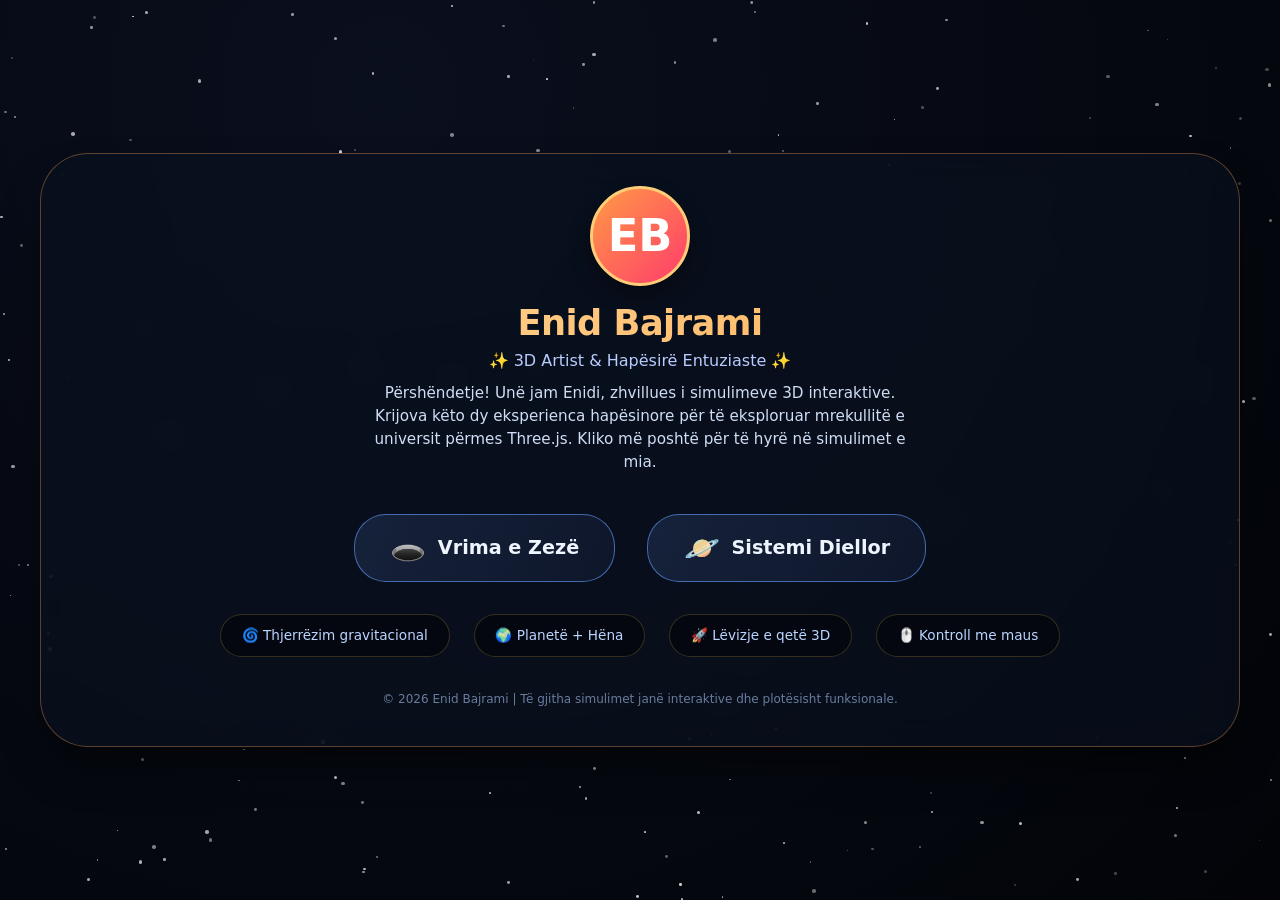
<file: index.html>
<!DOCTYPE html>
<html lang="sq">
<head>
    <meta charset="UTF-8">
    <meta name="viewport" content="width=device-width, initial-scale=1.0, viewport-fit=cover">
    <title>Enid Bajrami | Hapësira 3D</title>
    <style>
        * {
            margin: 0;
            padding: 0;
            box-sizing: border-box;
        }

        body {
            font-family: 'Segoe UI', 'Poppins', 'Inter', system-ui, -apple-system, sans-serif;
            background: radial-gradient(circle at 30% 10%, #0a0f1e, #020408);
            min-height: 100vh;
            display: flex;
            align-items: center;
            justify-content: center;
            padding: 1.5rem;
            position: relative;
        }

        /* Animated stars background */
        .star-bg {
            position: fixed;
            top: 0;
            left: 0;
            width: 100%;
            height: 100%;
            pointer-events: none;
            z-index: 0;
            overflow: hidden;
        }

        .star {
            position: absolute;
            background-color: white;
            border-radius: 50%;
            opacity: 0.5;
            animation: twinkle 2.5s infinite alternate;
        }

        @keyframes twinkle {
            0% { opacity: 0.2; transform: scale(1); }
            100% { opacity: 1; transform: scale(1.2); }
        }

        .container {
            max-width: 1200px;
            width: 100%;
            position: relative;
            z-index: 2;
        }

        /* Card kryesore */
        .main-card {
            background: rgba(10, 18, 32, 0.65);
            backdrop-filter: blur(16px);
            border-radius: 3rem;
            padding: 2rem 2rem 2.5rem;
            border: 1px solid rgba(255, 160, 80, 0.35);
            box-shadow: 0 25px 45px -12px rgba(0,0,0,0.6);
            transition: all 0.3s ease;
        }

        /* Header me profil */
        .profile {
            text-align: center;
            margin-bottom: 2rem;
        }

        .avatar {
            width: 100px;
            height: 100px;
            background: linear-gradient(135deg, #ff9a44, #ff3c6c);
            border-radius: 50%;
            display: flex;
            align-items: center;
            justify-content: center;
            font-size: 2.8rem;
            font-weight: bold;
            color: white;
            margin: 0 auto 1rem auto;
            box-shadow: 0 10px 20px rgba(0,0,0,0.4);
            border: 3px solid #ffcc77;
        }

        h1 {
            font-size: 2.2rem;
            background: linear-gradient(135deg, #FFDE9E, #FFAA55);
            -webkit-background-clip: text;
            background-clip: text;
            color: transparent;
            letter-spacing: -0.5px;
            margin-bottom: 0.5rem;
        }

        .tagline {
            color: #b8cdff;
            font-size: 1rem;
            margin-bottom: 0.8rem;
        }

        .bio {
            max-width: 550px;
            margin: 0 auto;
            color: #cfdef5;
            font-size: 0.95rem;
            line-height: 1.5;
        }

        /* Butonat e navigimit */
        .nav-buttons {
            display: flex;
            flex-wrap: wrap;
            justify-content: center;
            gap: 2rem;
            margin: 2.5rem 0 1.5rem;
        }

        .sim-btn {
            background: linear-gradient(115deg, #16223b, #0e162a);
            border: 1px solid rgba(100, 160, 255, 0.6);
            border-radius: 2rem;
            padding: 1rem 2.2rem;
            min-width: 220px;
            text-align: center;
            cursor: pointer;
            transition: all 0.25s ease;
            text-decoration: none;
            display: flex;
            align-items: center;
            justify-content: center;
            gap: 12px;
            font-weight: 600;
            font-size: 1.2rem;
            color: #eef5ff;
            backdrop-filter: blur(5px);
        }

        .sim-btn span:first-child {
            font-size: 1.8rem;
        }

        .sim-btn:hover {
            transform: translateY(-5px);
            background: linear-gradient(115deg, #2a3d66, #1a2542);
            border-color: #ffaa66;
            box-shadow: 0 12px 20px -8px rgba(0,0,0,0.5);
        }

        .btn-blackhole:hover {
            border-color: #ff6644;
            box-shadow: 0 8px 22px rgba(255,70,30,0.3);
        }

        .btn-solar:hover {
            border-color: #ffcc66;
            box-shadow: 0 8px 22px rgba(255,200,80,0.25);
        }

        /* Detaje shtesë */
        .info-cards {
            display: flex;
            flex-wrap: wrap;
            justify-content: center;
            gap: 1.5rem;
            margin-top: 2rem;
        }

        .info-item {
            background: rgba(0, 0, 0, 0.45);
            border-radius: 1.5rem;
            padding: 0.8rem 1.3rem;
            font-size: 0.85rem;
            color: #bbd5ff;
            display: flex;
            align-items: center;
            gap: 8px;
            backdrop-filter: blur(4px);
            border: 1px solid rgba(255,200,100,0.2);
        }

        footer {
            text-align: center;
            margin-top: 2.2rem;
            font-size: 0.75rem;
            color: #6a7c9e;
        }

        /* Responsive */
        @media (max-width: 650px) {
            .main-card {
                padding: 1.5rem;
            }
            h1 {
                font-size: 1.7rem;
            }
            .sim-btn {
                padding: 0.8rem 1.5rem;
                min-width: 180px;
                font-size: 1rem;
            }
            .sim-btn span:first-child {
                font-size: 1.4rem;
            }
            .nav-buttons {
                gap: 1rem;
            }
            .avatar {
                width: 75px;
                height: 75px;
                font-size: 2.1rem;
            }
            .bio {
                font-size: 0.85rem;
            }
        }

        @media (max-width: 480px) {
            .nav-buttons {
                flex-direction: column;
                align-items: stretch;
            }
            .sim-btn {
                width: 100%;
            }
        }
    </style>
</head>
<body>
    <div class="star-bg" id="stars"></div>
    <div class="container">
        <div class="main-card">
            <div class="profile">
                <div class="avatar">EB</div>
                <h1>Enid Bajrami</h1>
                <div class="tagline">✨ 3D Artist & Hapësirë Entuziaste ✨</div>
                <div class="bio">
                    Përshëndetje! Unë jam Enidi, zhvillues i simulimeve 3D interaktive. 
                    Krijova këto dy eksperienca hapësinore për të eksploruar mrekullitë e universit përmes Three.js.
                    Kliko më poshtë për të hyrë në simulimet e mia.
                </div>
            </div>

            <div class="nav-buttons">
                <a href="bl.html" class="sim-btn btn-blackhole" id="blackholeBtn">
                    <span>🕳️</span> <span>Vrima e Zezë</span>
                </a>
                <a href="ss.html" class="sim-btn btn-solar" id="solarBtn">
                    <span>🪐</span> <span>Sistemi Diellor</span>
                </a>
            </div>

            <div class="info-cards">
                <div class="info-item">🌀 Thjerrëzim gravitacional</div>
                <div class="info-item">🌍 Planetë + Hëna</div>
                <div class="info-item">🚀 Lëvizje e qetë 3D</div>
                <div class="info-item">🖱️ Kontroll me maus</div>
            </div>
            <footer>
                © 2026 Enid Bajrami | Të gjitha simulimet janë interaktive dhe plotësisht funksionale.
            </footer>
        </div>
    </div>

    <script>
        // Generate stars dynamically
        function createStars() {
            const starsContainer = document.getElementById('stars');
            const starCount = 280;
            for (let i = 0; i < starCount; i++) {
                const star = document.createElement('div');
                star.classList.add('star');
                const size = Math.random() * 2.5 + 1.2;
                star.style.width = size + 'px';
                star.style.height = size + 'px';
                star.style.left = Math.random() * 100 + '%';
                star.style.top = Math.random() * 100 + '%';
                star.style.animationDelay = Math.random() * 5 + 's';
                star.style.animationDuration = Math.random() * 3 + 2 + 's';
                star.style.opacity = Math.random() * 0.6 + 0.2;
                starsContainer.appendChild(star);
            }
        }
        createStars();

        // Optional: Butonat tashmë janë <a href> që drejtojnë te skedarët.
        // Në rast se dikush klikon dhe ka nevojë për konfirmim apo log, thjesht shtojmë një mesazh në console.
        const blackholeLink = document.getElementById('blackholeBtn');
        const solarLink = document.getElementById('solarBtn');
        
        blackholeLink.addEventListener('click', (e) => {
            console.log('Duke hapur simulimin: Vrima e Zezë (bl.html)');
            // Nuk e ndërpres klikimin, thjesht lejohet navigimi.
        });
        
        solarLink.addEventListener('click', (e) => {
            console.log('Duke hapur simulimin: Sistemi Diellor (ss.html)');
        });
    </script>
</body>
</html>
</file>
